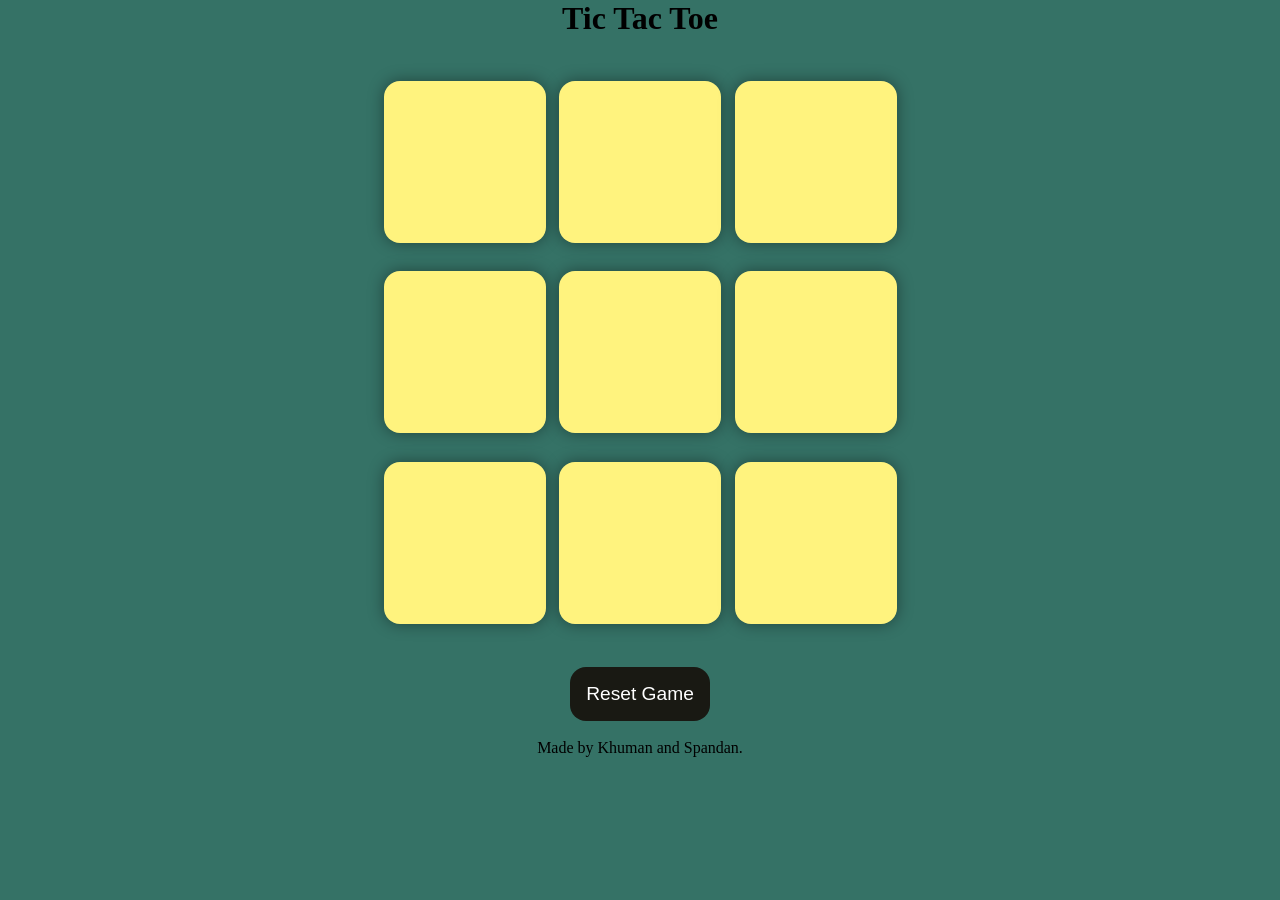
<file: ttt/index.html>
<!DOCTYPE html>
<html lang="en">
<head>
    <meta charset="UTF-8">
    <meta name="viewport" content="width=device-width, initial-scale=1.0">
    <title>Tic-tac-toe Game</title>
    <link rel="stylesheet" href="style.css">
</head>
<body>
    <div class="msg-con hide">
        <p id="msg">Winner</p>🎉🥳
        <button id="new">New Game</button>
    </div>

     <main>
    <H1>Tic Tac Toe</H1>
   
    <div class="container">
        <div class="game">
         <button class="box"></button>
         <button class="box"></button>
         <button class="box"></button>
         <button class="box"></button>
         <button class="box"></button>
         <button class="box"></button>
         <button class="box"></button>
         <button class="box"></button>
         <button class="box"></button>
        </div>
    </div>
    <button id="reset">Reset Game</button>
    </main>
  <script src="game.js"></script>
  <br>
  <footer>Made by Khuman and Spandan.</footer>
</body>
</html>
</file>
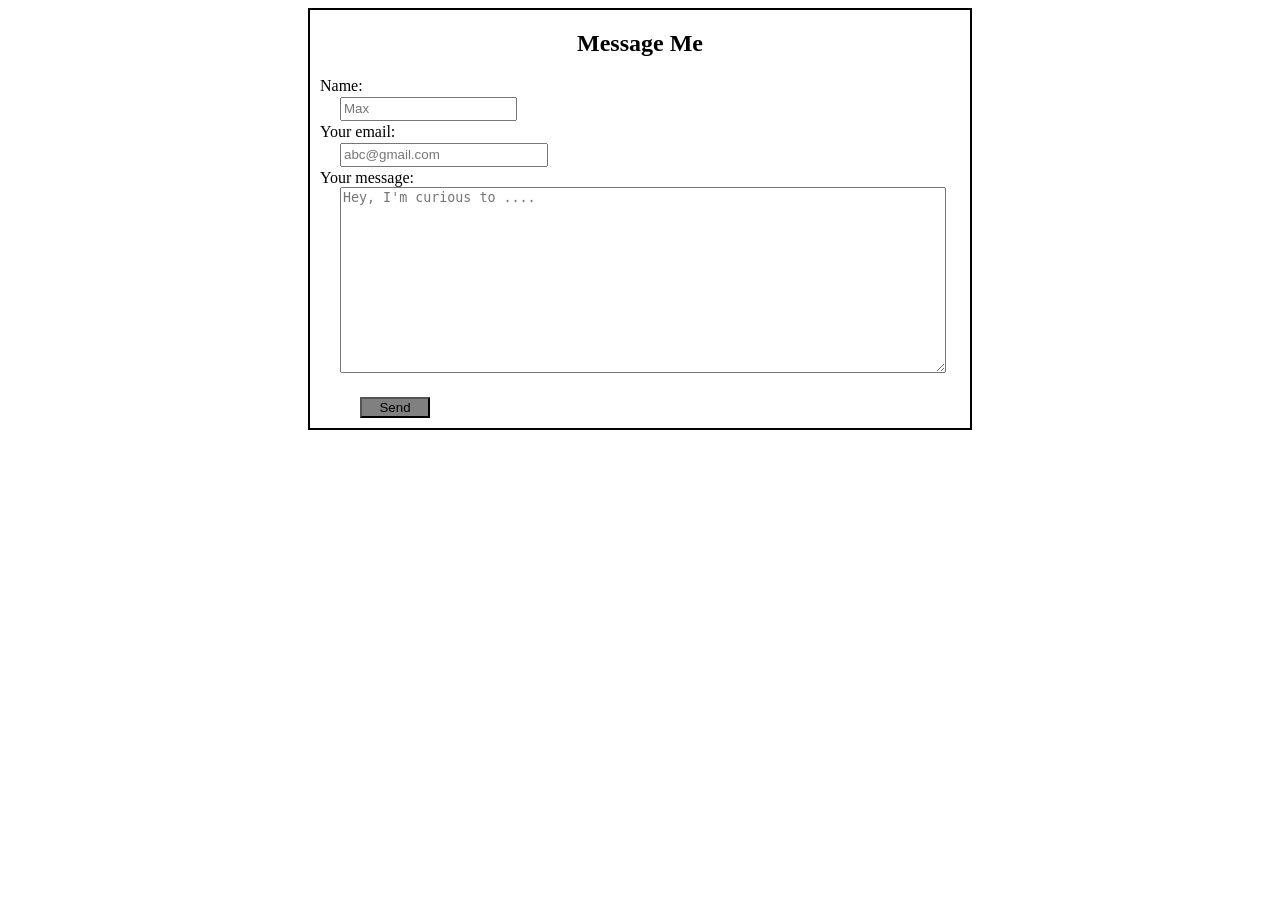
<file: form.html>
<!DOCTYPE html>
<html lang="en">
<head>
    <meta charset="UTF-8">
    <meta name="viewport" content="width=device-width, initial-scale=1.0">
    <title>Form</title>
    <style>
h2{
    text-align: center;
}

.dmd{
    border: 2px solid black;
    margin: 2px 300px;
}
h3{
    margin: 2px 30px;

}
#aname,#bname{
    height: 18px;
    margin: 2px 30px;
}
#cname,#dname{
    height: 18px;
    width: 200px;
    margin: 2px 30px;
}
#ename{
    height: 180px;
    width: 600px;
    margin: 0px 0px 10px 30px;
}
body{
    background-image: url(https://i.pinimg.com/736x/33/d9/55/33d9557d7e34f7b48f976b7c50f572ba.jpg);
}
.dddd{
    background-color: grey;
    margin: 10px 50px;
    width: 70px;
}
.dddd:hover{
    background-color: darkslategrey;
}
label{
    margin-left: 10px;
}
    </style>
</head>
<body>
    <div class="dmd">
        <h2>Message Me</h2>
        <form action="https://formspree.io/f/xrenzzao" method="post">

          <label >Name: <br>
        <input type="text" placeholder="Max" id="aname" required>
        </label> <br>

        <label>Your email: <br>
        <input type="email" placeholder="abc@gmail.com" id="dname">
        </label> <br>

        <label>Your message: <br>
         <textarea name="message" id="ename" placeholder="Hey, I'm curious to ...."></textarea>
        </label> <br>
 
        <button type="submit" class="dddd">Send</button>
        </form>
    </div>
</body>
</html>
</file>
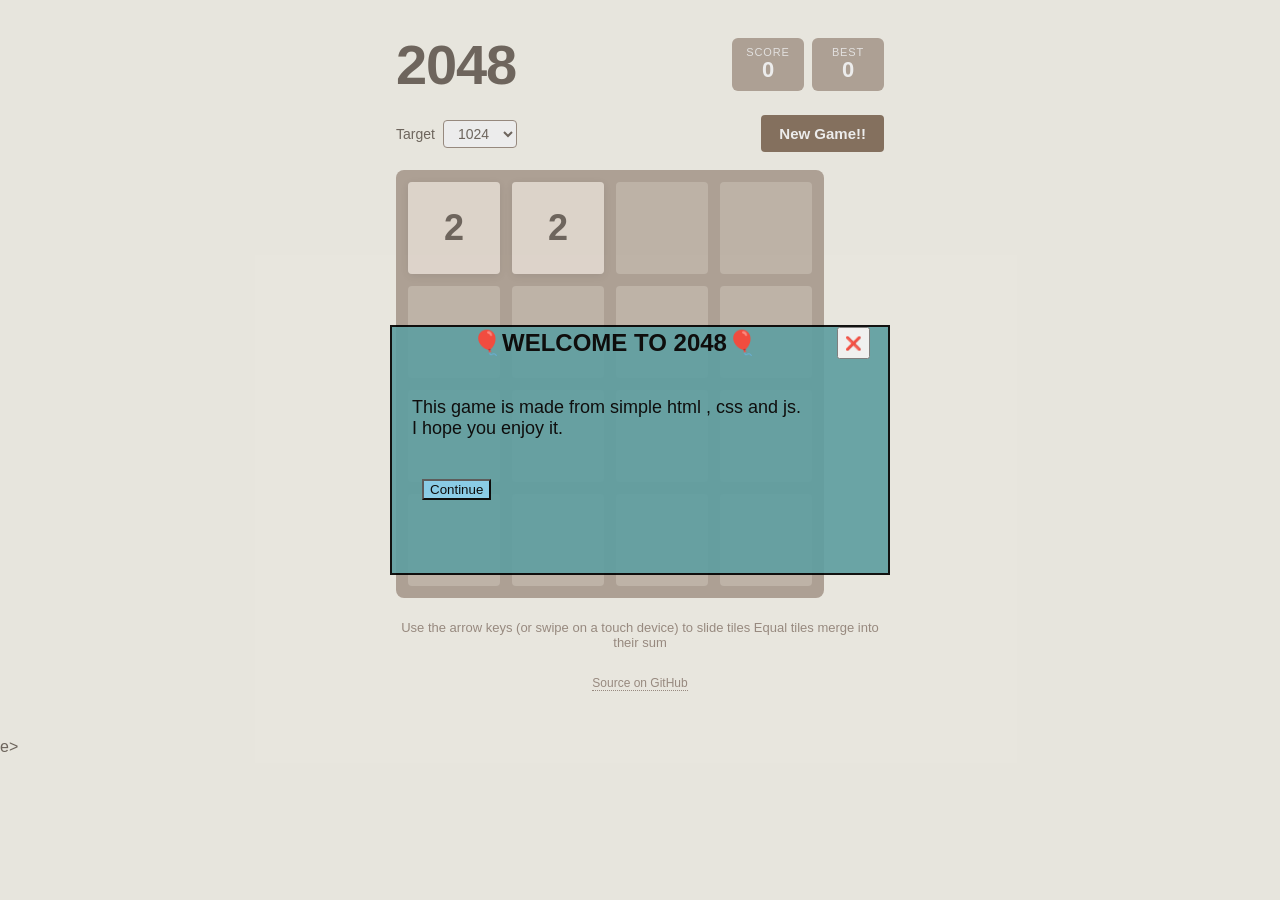
<file: 2048/2048.html>
<!DOCTYPE html> 
<html lang= "en ">
    <head>
        <meta charset = "utf-8" />
            <meta name="viewport" content="width=device-width, initial-scale=1, viewport-fit=cover" />
    <title>2048 — vanilla HTML5</title>
    <meta
      name="description"
      content="Classic 2048 puzzle in vanilla JavaScript. No frameworks, no build step."
    />
    <link rel="stylesheet" href="css/style.css" />

    </head>   
    <body>   
         <!--Adding a popup message to the 2048 game-->
        <div class="popup" id="popup">
            <div class="popup-box"> 
                <div class="cc"> <br>
                    <h2 class="hh">🎈WELCOME TO 2048🎈</h2>
                    <button onclick="closePopup()">❌</button>
                </div> <br> <br> 
                <p class="pp">
                    This game is made from simple html , css and js.<br> I hope you enjoy it.
                </p>
                <br> <br>
                <button class="bb" onclick="closePopup()">Continue</button>
            </div>
        </div>

            <script>
                //function to close the popup
                function closePopup(){
                    document.getElementById("popup").style.display = "none"; 
                }
            </script>

    <main class ="app">
        <header class="header"> 
            <h1>2048</h1>
            <div class ="scores">
                <div class = "score-box">
                    <span class="label">Score</span>
                    <span id = "score" class = "value" > 0</span>
                </div>
                <div class="score-box">
                    <span class="label">Best</span>
                    <span id="best" class="value">0</span>
                </div>
            </div>
        </header>

        <div class="controls">
            <label class="target-select">
                Target
                <select id="target">
                    <option value="1024" > 1024 </option>
                    <option value="2048">  2048 </option>
                </select>
            </label>
            <button id="new-game" type="button">New Game!!</button>
        </div>

        <div id="message" class="message" hidden ></div>
        <div id="board" class="board" tabindex="0"></div>

        <p class="hint">
            Use the arrow keys (or swipe on a touch device) to slide tiles
            Equal tiles merge into their sum 
        </p>

        <footer class="footer">
            <a href="https://github.com/spandanbaralbk/GameHub/tree/main/2048"> Source on GitHub </a>
        </footer>
    </main>        

    <script type="module" src="js/main.js"></script>
    </body>
</html>e>
    <meta
      name="description"
      content="Classic 2048 puzzle in vanilla JavaScript. No frameworks, no build step."
    />
    <link rel="stylesheet" href="css/style.css" />
    </head>
</html>
</file>
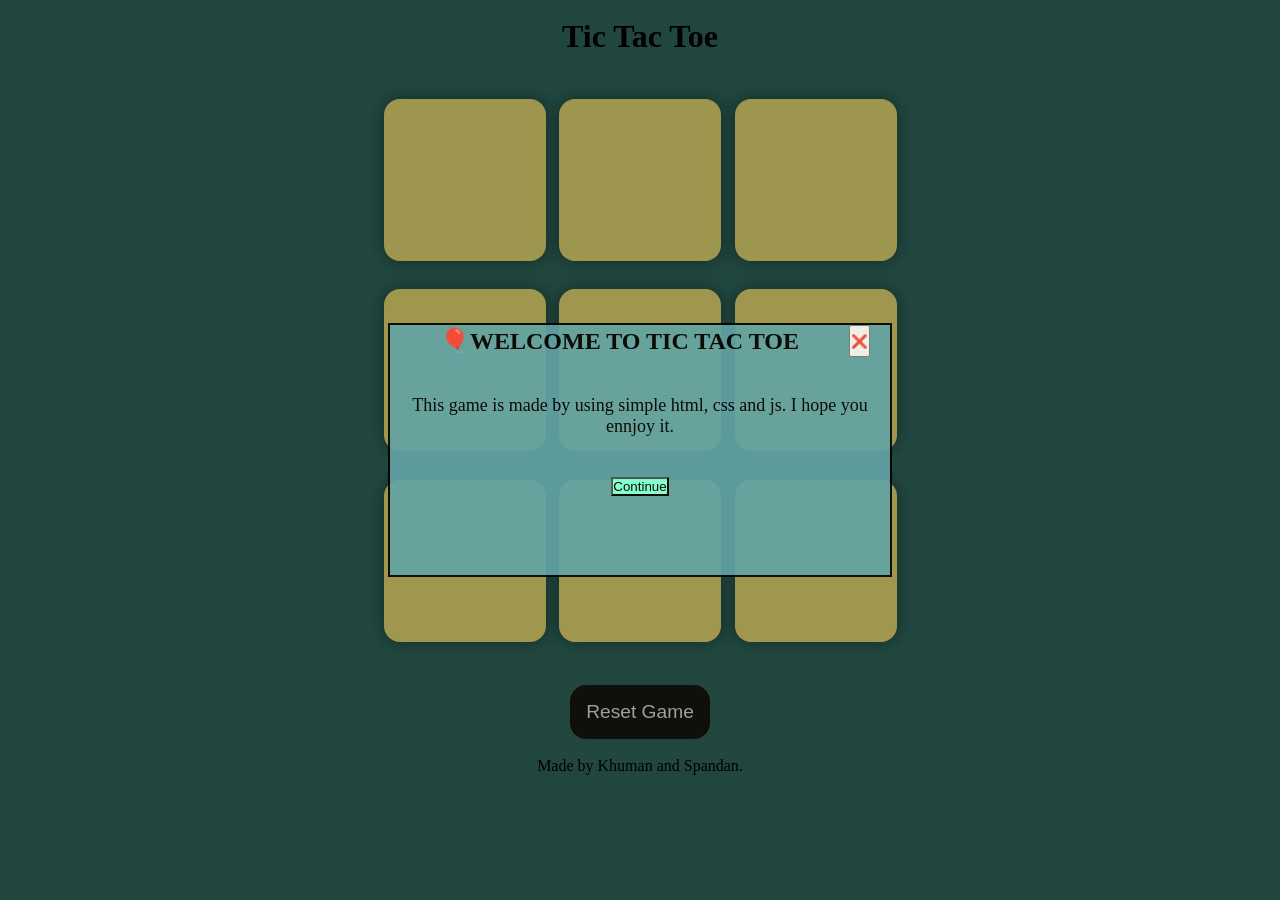
<file: ttt/ttt.html>
<!DOCTYPE html>
<html lang="en">
<head>
    <meta charset="UTF-8">
    <meta name="viewport" content="width=device-width, initial-scale=1.0">
    <title>Tic-tac-toe Game</title>
    <link rel="stylesheet" href="style.css">
</head>
<body>

    <!--Adding a popup meggase to the tic tac toe game-->
    <div class="msg-con hide">
        <p id="msg">Winner</p>🎉🥳
        <button id="new">New Game</button>
    </div>

    <div class="popup" id="popup">
        <div class="popup-box">
            <div class="cc">
                <h2 class="hh">🎈WELCOME TO TIC TAC TOE</h2>
                <button  onclick="closePopup()">❌</button>
            </div> <br> <br>
            <p class="pp">This game is made by using simple html, css and js. I hope you ennjoy it.</p>
            <br><br>
            <button class="bb" onclick="closePopup()">Continue</button>
        </div>
    </div>
           
     <script>
        function closePopup(){
            //function to close the popup
            document.getElementById("popup").style.display = "none";
        }
     </script>
     <main>
        <br>
    <H1>Tic Tac Toe</H1>
   
    <div class="container">
        <div class="game">
         <button class="box"></button>
         <button class="box"></button>
         <button class="box"></button>
         <button class="box"></button>
         <button class="box"></button>
         <button class="box"></button>
         <button class="box"></button>
         <button class="box"></button>
         <button class="box"></button>
        </div>
    </div>
    <button id="reset">Reset Game</button>
    </main>
  <script src="game.js"></script>
  <br>
  <footer>Made by Khuman and Spandan.</footer>
</body>
</html>
</file>
<file: ttt/style.css>
*{
    margin: 0;
    padding: 0; 
}
body{
    background-color: #357266; 
    text-align: center;
}
.container{ 
    height: 70vh;
    display: flex;
    justify-content: center; 
    align-items: center;
} 
.game{ 
    height: 62vmin;
    width: 62vmin;
    display: flex; 
    flex-wrap: wrap;
    justify-content: center;
    align-items: center;
    gap: 1.5vmin; 
} 
.box{
    height: 18vmin;
    width: 18vmin;
    border-radius: 1rem;
    border: none;
    box-shadow: 0 0 1rem rgba(0,0,0,0.4);
    font-size: 7vmin;   
    color: #b0413E;
    background-color: #fff37e;
}
#reset,#new{
    padding: 1rem;
    font-size: 1.2rem;   
    background-color: #191913;
    color: #fff;   
    border-radius: 1rem;   
     border: none;   
}

#msg{
    color: #ffffc7;   
    font-size: 8vmin;  
}
.msg-con{
    height: 100vmin;
    display: flex;
    justify-content: center;
    align-items: center;
    flex-direction: column;
    gap: 4rem;
}
.hide{
    display: none;
}
.popup{
   left: 0;
   top: 0;
   position: fixed;
   width: 100%;
   height: 100%;
   background: rgba(0,0,0,0.4);
   opacity: 0.95;
   display: flex;
   justify-content: center;
   align-items: center;
   z-index: 9999;
}
.popup-box{
    background-color: cadetblue;
       border: 2px solid black;
       width: 500px;
       height: 250px;
}
.cc{
    display: flex;
}
.hh{
    margin: 2px 50px;
}
.pp{
    font-size: large;
    margin: 2px 20px;
}
.bb{
    margin: 2px 30px;
    transition: 0.4s;
    background-color: aquamarine;
}
.bb:hover{
    transform: scale(1.1);
    background-color: aqua;
}
</file>
<file: 2048/css/style.css>
/* ---------- Layout & theme ---------- */

:root {
  --bg: #faf8ef;
  --text: #776e65;
  --muted: #a39489;
  --accent: #8f7a66;
  --accent-hover: #9c8975;
  --board-bg: #bbada0;
  --cell-bg: rgba(238, 228, 218, 0.35);
  --shadow: 0 2px 8px rgba(0, 0, 0, 0.08);

  --grid-size: 4;
  --cell-size: 92px;
  --gap: 12px;
  --board-size: calc(var(--grid-size) * var(--cell-size) + (var(--grid-size) + 1) * var(--gap));
  --slide-ms: 120ms;
}

* {
  box-sizing: border-box;
}

html,
body {
  margin: 0;
  padding: 0;
  background: var(--bg);
  color: var(--text);
  font-family: 'Clear Sans', 'Helvetica Neue', Arial, sans-serif;
  -webkit-font-smoothing: antialiased;
}

.app {
  max-width: 520px;
  margin: 0 auto;
  padding: 32px 16px 48px;
  display: flex;
  flex-direction: column;
  gap: 18px;
}

/* ---------- Header ---------- */

.header {
  display: flex;
  align-items: center;
  justify-content: space-between;
  flex-wrap: wrap;
  gap: 12px;
}

h1 {
  margin: 0;
  font-size: 56px;
  font-weight: 800;
  letter-spacing: -0.02em;
  color: var(--text);
}

.scores {
  display: flex;
  gap: 8px;
}

.score-box {
  background: var(--board-bg);
  color: white;
  padding: 8px 14px;
  border-radius: 6px;
  min-width: 72px;
  text-align: center;
  display: flex;
  flex-direction: column;
}

.score-box .label {
  font-size: 11px;
  text-transform: uppercase;
  letter-spacing: 0.08em;
  opacity: 0.85;
}

.score-box .value {
  font-size: 22px;
  font-weight: 700;
  line-height: 1.1;
}

/* ---------- Controls ---------- */

.controls {
  display: flex;
  justify-content: space-between;
  align-items: center;
  gap: 12px;
}

.target-select {
  font-size: 14px;
  color: var(--text);
  display: inline-flex;
  align-items: center;
  gap: 8px;
}

.target-select select {
  font-size: 14px;
  padding: 4px 10px;
  border: 1px solid var(--muted);
  border-radius: 4px;
  background: white;
  color: var(--text);
}

#new-game {
  background: var(--accent);
  color: white;
  border: none;
  border-radius: 4px;
  padding: 10px 18px;
  font-size: 15px;
  font-weight: 700;
  cursor: pointer;
  transition: background 100ms ease-in-out;
}

#new-game:hover,
#new-game:focus-visible {
  background: var(--accent-hover);
}

/* ---------- Message banner ---------- */

.message {
  padding: 10px 14px;
  border-radius: 4px;
  font-size: 14px;
  font-weight: 600;
}

.message[data-mode='win'] {
  background: #f9f6f2;
  color: #8f7a66;
  border-left: 4px solid #edc22e;
}

.message[data-mode='lose'] {
  background: #f9f6f2;
  color: #8f7a66;
  border-left: 4px solid #f65e3b;
}

/* ---------- Board ---------- */

.board {
  position: relative;
  width: var(--board-size);
  height: var(--board-size);
  background: var(--board-bg);
  border-radius: 8px;
  padding: var(--gap);
  touch-action: none;
  outline: none;
  user-select: none;
  -webkit-tap-highlight-color: transparent;
}

.grid-bg {
  position: absolute;
  inset: var(--gap);
  display: grid;
  grid-template-columns: repeat(var(--grid-size), var(--cell-size));
  grid-template-rows: repeat(var(--grid-size), var(--cell-size));
  gap: var(--gap);
}

.grid-cell {
  background: var(--cell-bg);
  border-radius: 4px;
}

.tiles {
  position: absolute;
  inset: var(--gap);
  pointer-events: none;
}

/* ---------- Tiles ---------- */

.tile {
  position: absolute;
  width: var(--cell-size);
  height: var(--cell-size);
  border-radius: 4px;
  display: flex;
  align-items: center;
  justify-content: center;
  font-size: 36px;
  font-weight: 800;
  color: var(--text);
  background: #eee4da;
  box-shadow: var(--shadow);
  transform: translate(
    calc(var(--col, 0) * (var(--cell-size) + var(--gap))),
    calc(var(--row, 0) * (var(--cell-size) + var(--gap)))
  );
  transition: transform var(--slide-ms) ease-in-out;
}

.tile.tile-appear {
  animation: tile-appear var(--slide-ms) ease-in-out;
}

.tile.tile-pop {
  animation: tile-pop var(--slide-ms) ease-in-out;
  z-index: 1;
}

@keyframes tile-appear {
  0% { transform: translate(
        calc(var(--col, 0) * (var(--cell-size) + var(--gap))),
        calc(var(--row, 0) * (var(--cell-size) + var(--gap)))
      ) scale(0); }
  100% { transform: translate(
        calc(var(--col, 0) * (var(--cell-size) + var(--gap))),
        calc(var(--row, 0) * (var(--cell-size) + var(--gap)))
      ) scale(1); }
}

@keyframes tile-pop {
  0% { transform: translate(
        calc(var(--col, 0) * (var(--cell-size) + var(--gap))),
        calc(var(--row, 0) * (var(--cell-size) + var(--gap)))
      ) scale(1); }
  50% { transform: translate(
        calc(var(--col, 0) * (var(--cell-size) + var(--gap))),
        calc(var(--row, 0) * (var(--cell-size) + var(--gap)))
      ) scale(1.18); }
  100% { transform: translate(
        calc(var(--col, 0) * (var(--cell-size) + var(--gap))),
        calc(var(--row, 0) * (var(--cell-size) + var(--gap)))
      ) scale(1); }
}

.tile-v2 { background: #eee4da; color: #776e65; }
.tile-v4 { background: #ede0c8; color: #776e65; }
.tile-v8 { background: #f2b179; color: white; }
.tile-v16 { background: #f59563; color: white; }
.tile-v32 { background: #f67c5f; color: white; }
.tile-v64 { background: #f65e3b; color: white; }
.tile-v128 { background: #edcf72; color: white; font-size: 30px; }
.tile-v256 { background: #edcc61; color: white; font-size: 30px; }
.tile-v512 { background: #edc850; color: white; font-size: 30px; }
.tile-v1024 { background: #edc53f; color: white; font-size: 24px; }
.tile-v2048 { background: #edc22e; color: white; font-size: 24px; }
.tile-v4096,
.tile-v8192 { background: #3c3a32; color: white; font-size: 22px; }

/* ---------- Hint and footer ---------- */

.hint {
  font-size: 13px;
  color: var(--muted);
  text-align: center;
  margin: 4px 0 0;
}

.footer {
  margin-top: 8px;
  text-align: center;
  font-size: 12px;
  color: var(--muted);
}

.footer a {
  color: var(--muted);
  text-decoration: none;
  border-bottom: 1px dotted var(--muted);
}

/* ---------- Responsive ---------- */

@media (max-width: 520px) {
  :root {
    --cell-size: calc((100vw - 80px) / 4);
    --gap: 8px;
  }
  h1 { font-size: 40px; }
  .tile { font-size: 28px; }
  .tile-v128, .tile-v256, .tile-v512 { font-size: 24px; }
  .tile-v1024, .tile-v2048 { font-size: 20px; }
} 

.popup{
  position: fixed;
  left: 0;
  top: 0;
  width: 100%;
  height: 100%;
  background: rgba(0, 0, 0, 0.08);
  opacity: 0.93;
  display: flex;
  justify-content: center;
  align-items: center;
  z-index: 9999;
}

.popup-box{
  background-color: cadetblue;
  border: 2px solid black;
  width: 500px;
  height: 250px;
}
.cc{
  display: flex;
}
.hh{
  margin: 2px 80px;
  color: black;
}
.pp{
  margin: 2px 20px;
  font-size: large;
  color: black;
}
.bb{
  margin: 2px 30px;
  transition: 0.4s;
  background-color: skyblue;
}
.bb:hover{
  transform: scale(1.1);
  background-color: darkcyan;
}
</file>
